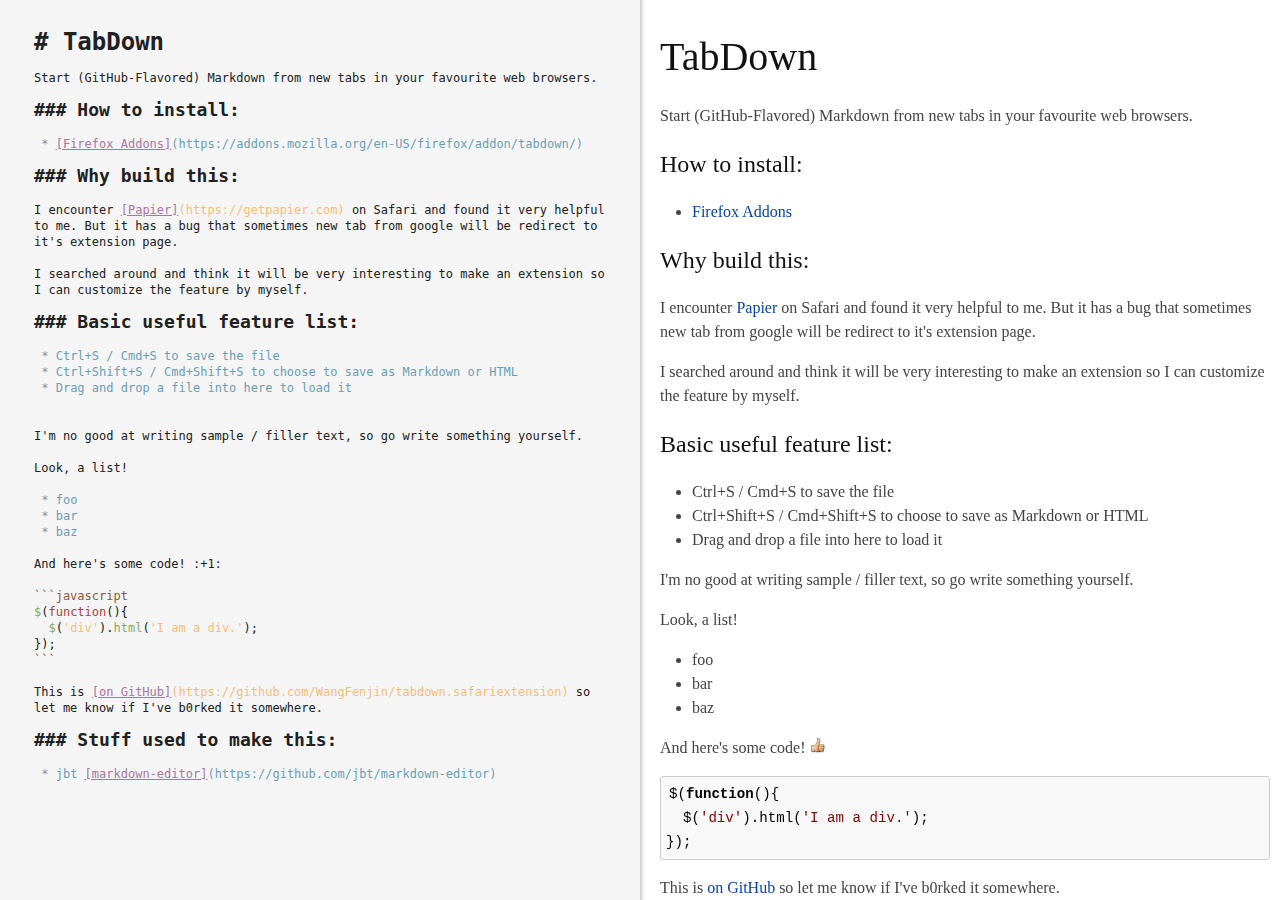
<file: markdown-editor/index.html>
<!DOCTYPE html>
<html>

<head>
	<title>Markdown Editor</title>
	<meta content="text/html;charset=utf-8" http-equiv="Content-Type">
	<meta content="utf-8" http-equiv="encoding">
	<script src="markdown-it.js"></script>
	<script src="markdown-it-footnote.js"></script>
	<script src="highlight.pack.js"></script>
	<script src="emojify.js"></script>
	<script src="codemirror/lib/codemirror.js"></script>
	<script src="codemirror/overlay.js"></script>
	<script src="codemirror/xml/xml.js"></script>
	<script src="codemirror/markdown/markdown.js"></script>
	<script src="codemirror/gfm/gfm.js"></script>
	<script src="codemirror/javascript/javascript.js"></script>
	<script src="codemirror/css/css.js"></script>
	<script src="codemirror/htmlmixed/htmlmixed.js"></script>
	<script src="codemirror/lib/util/continuelist.js"></script>
	<script src="rawinflate.js"></script>
	<script src="rawdeflate.js"></script>
	<script src="toastr/jquery-3.1.1.min.js"></script>
	<script src="toastr/toastr.min.js"></script>
	<link rel="stylesheet" href="toastr/toastr.min.css">
	<link rel="stylesheet" href="base16-light.css">
	<link rel="stylesheet" href="codemirror/lib/codemirror.css">
	<link rel="stylesheet" href="default.css">
	<link rel="stylesheet" href="index.css">
</head>

<body>
	<div id="in">
		<form><textarea id="code"># TabDown

Start (GitHub-Flavored) Markdown from new tabs in your favourite web browsers.

### How to install:

 * [Firefox Addons](https://addons.mozilla.org/en-US/firefox/addon/tabdown/)

### Why build this:

I encounter [Papier](https://getpapier.com) on Safari and found it very helpful to me. But it has a bug that sometimes new tab from google will be redirect to it's extension page.

I searched around and think it will be very interesting to make an extension so I can customize the feature by myself.

### Basic useful feature list:

 * Ctrl+S / Cmd+S to save the file
 * Ctrl+Shift+S / Cmd+Shift+S to choose to save as Markdown or HTML
 * Drag and drop a file into here to load it


I'm no good at writing sample / filler text, so go write something yourself.

Look, a list!

 * foo
 * bar
 * baz

And here's some code! :+1:

```javascript
$(function(){
  $('div').html('I am a div.');
});
```

This is [on GitHub](https://github.com/WangFenjin/tabdown.safariextension) so let me know if I've b0rked it somewhere.

### Stuff used to make this:

 * jbt [markdown-editor](https://github.com/jbt/markdown-editor)
</textarea></form>
	</div>
	<div id="out"></div>
	<div id="menu">
		<span>Save As</span>
		<div id="saveas-markdown">
			<svg height="64" width="64" xmlns="http://www.w3.org/2000/svg">
				<g transform="scale(0.0625)">
					<path d="M950.154 192H73.846C33.127 192 0 225.12699999999995 0 265.846v492.308C0 798.875 33.127 832 73.846 832h876.308c40.721 0 73.846-33.125 73.846-73.846V265.846C1024 225.12699999999995 990.875 192 950.154 192zM576 703.875L448 704V512l-96 123.077L256 512v192H128V320h128l96 128 96-128 128-0.125V703.875zM767.091 735.875L608 512h96V320h128v192h96L767.091 735.875z"
					/>
				</g>
			</svg>
			<span>Markdown</span>
		</div>
		<div id="saveas-html">
			<svg height="64" width="64" xmlns="http://www.w3.org/2000/svg">
				<g transform="scale(0.0625) translate(64,0)">
					<path d="M608 192l-96 96 224 224L512 736l96 96 288-320L608 192zM288 192L0 512l288 320 96-96L160 512l224-224L288 192z" />
				</g>
			</svg>
			<span>HTML</span>
		</div>
		<div id="saveas-url">
			<!-- Share icon by Icons8 -->
			<svg height="64" width="64" xmlns="http://www.w3.org/2000/svg" xmlns:xlink="http://www.w3.org/1999/xlink" version="1.0" x="0px"
			y="0px" viewBox="0 0 24 24" class="icon icons8-Share">
				<path d="M 18 2 C 16.343146 2 15 3.3431458 15 5 C 15 5.1963259 15.026495 5.3766961 15.0625 5.5625 L 7.9375 9.71875 C 7.4141653 9.2738436 6.7407113 9 6 9 C 4.3431458 9 3 10.343146 3 12 C 3 13.656854 4.3431458 15 6 15 C 6.7407113 15 7.4141653 14.726156 7.9375 14.28125 L 15.0625 18.4375 C 15.026495 18.623304 15 18.803674 15 19 C 15 20.656854 16.343146 22 18 22 C 19.656854 22 21 20.656854 21 19 C 21 17.343146 19.656854 16 18 16 C 17.259289 16 16.585835 16.273844 16.0625 16.71875 L 8.9375 12.5625 C 8.9735045 12.376696 9 12.196326 9 12 C 9 11.803674 8.9735045 11.623304 8.9375 11.4375 L 16.0625 7.28125 C 16.585835 7.7261564 17.259289 8 18 8 C 19.656854 8 21 6.6568542 21 5 C 21 3.3431458 19.656854 2 18 2 z"></path>
			</svg>
			<span>URL</span>
		</div>
		<a id="close-menu">&times;</a>
	</div>
	<script src="index.js"></script>
</body>

</html>
</file>
<file: markdown-editor/base16-light.css>
/*

    Name:       Base16 Default Light
    Author:     Chris Kempson (http://chriskempson.com)

    CodeMirror template by Jan T. Sott (https://github.com/idleberg/base16-chrome-devtools)
    Original Base16 color scheme by Chris Kempson (https://github.com/chriskempson/base16)

*/

.cm-s-base16-light.CodeMirror {background: #f5f5f5; color: #202020;}
.cm-s-base16-light div.CodeMirror-selected {background: #e0e0e0 !important;}
.cm-s-base16-light.CodeMirror ::selection { background: #e0e0e0; }
.cm-s-base16-light.CodeMirror ::-moz-selection { background: #e0e0e0; }
.cm-s-base16-light .CodeMirror-gutters {background: #f5f5f5; border-right: 0px;}
.cm-s-base16-light .CodeMirror-guttermarker { color: #ac4142; }
.cm-s-base16-light .CodeMirror-guttermarker-subtle { color: #b0b0b0; }
.cm-s-base16-light .CodeMirror-linenumber {color: #b0b0b0;}
.cm-s-base16-light .CodeMirror-cursor {border-left: 1px solid #505050 !important;}

.cm-s-base16-light span.cm-comment {color: #8f5536;}
.cm-s-base16-light span.cm-atom {color: #aa759f;}
.cm-s-base16-light span.cm-number {color: #aa759f;}

.cm-s-base16-light span.cm-property, .cm-s-base16-light span.cm-attribute {color: #90a959;}
.cm-s-base16-light span.cm-keyword {color: #ac4142;}
.cm-s-base16-light span.cm-string {color: #f4bf75;}

.cm-s-base16-light span.cm-variable {color: #90a959;}
.cm-s-base16-light span.cm-variable-2 {color: #6a9fb5;}
.cm-s-base16-light span.cm-def {color: #d28445;}
.cm-s-base16-light span.cm-bracket {color: #202020;}
.cm-s-base16-light span.cm-tag {color: #ac4142;}
.cm-s-base16-light span.cm-link {color: #aa759f;}
.cm-s-base16-light span.cm-error {background: #ac4142; color: #505050;}

.cm-s-base16-light .CodeMirror-activeline-background {background: #DDDCDC !important;}
.cm-s-base16-light .CodeMirror-matchingbracket { text-decoration: underline; color: white !important;}
</file>
<file: markdown-editor/codemirror/lib/codemirror.css>
/* BASICS */

.CodeMirror {
  /* Set height, width, borders, and global font properties here */
  font-family: monospace;
  height: 300px;
  color: black;
}

/* PADDING */

.CodeMirror-lines {
  padding: 4px 0; /* Vertical padding around content */
}
.CodeMirror pre {
  padding: 0 4px; /* Horizontal padding of content */
}

.CodeMirror-scrollbar-filler, .CodeMirror-gutter-filler {
  background-color: white; /* The little square between H and V scrollbars */
}

/* GUTTER */

.CodeMirror-gutters {
  border-right: 1px solid #ddd;
  background-color: #f7f7f7;
  white-space: nowrap;
}
.CodeMirror-linenumbers {}
.CodeMirror-linenumber {
  padding: 0 3px 0 5px;
  min-width: 20px;
  text-align: right;
  color: #999;
  white-space: nowrap;
}

.CodeMirror-guttermarker { color: black; }
.CodeMirror-guttermarker-subtle { color: #999; }

/* CURSOR */

.CodeMirror div.CodeMirror-cursor {
  border-left: 1px solid black;
}
/* Shown when moving in bi-directional text */
.CodeMirror div.CodeMirror-secondarycursor {
  border-left: 1px solid silver;
}
.CodeMirror.cm-fat-cursor div.CodeMirror-cursor {
  width: auto;
  border: 0;
  background: #7e7;
}
.CodeMirror.cm-fat-cursor div.CodeMirror-cursors {
  z-index: 1;
}

.cm-animate-fat-cursor {
  width: auto;
  border: 0;
  -webkit-animation: blink 1.06s steps(1) infinite;
  -moz-animation: blink 1.06s steps(1) infinite;
  animation: blink 1.06s steps(1) infinite;
}
@-moz-keyframes blink {
  0% { background: #7e7; }
  50% { background: none; }
  100% { background: #7e7; }
}
@-webkit-keyframes blink {
  0% { background: #7e7; }
  50% { background: none; }
  100% { background: #7e7; }
}
@keyframes blink {
  0% { background: #7e7; }
  50% { background: none; }
  100% { background: #7e7; }
}

/* Can style cursor different in overwrite (non-insert) mode */
div.CodeMirror-overwrite div.CodeMirror-cursor {}

.cm-tab { display: inline-block; text-decoration: inherit; }

.CodeMirror-ruler {
  border-left: 1px solid #ccc;
  position: absolute;
}

/* DEFAULT THEME */

.cm-s-default .cm-keyword {color: #708;}
.cm-s-default .cm-atom {color: #219;}
.cm-s-default .cm-number {color: #164;}
.cm-s-default .cm-def {color: #00f;}
.cm-s-default .cm-variable,
.cm-s-default .cm-punctuation,
.cm-s-default .cm-property,
.cm-s-default .cm-operator {}
.cm-s-default .cm-variable-2 {color: #05a;}
.cm-s-default .cm-variable-3 {color: #085;}
.cm-s-default .cm-comment {color: #a50;}
.cm-s-default .cm-string {color: #a11;}
.cm-s-default .cm-string-2 {color: #f50;}
.cm-s-default .cm-meta {color: #555;}
.cm-s-default .cm-qualifier {color: #555;}
.cm-s-default .cm-builtin {color: #30a;}
.cm-s-default .cm-bracket {color: #997;}
.cm-s-default .cm-tag {color: #170;}
.cm-s-default .cm-attribute {color: #00c;}
.cm-s-default .cm-header {color: blue;}
.cm-s-default .cm-quote {color: #090;}
.cm-s-default .cm-hr {color: #999;}
.cm-s-default .cm-link {color: #00c;}

.cm-negative {color: #d44;}
.cm-positive {color: #292;}
.cm-header, .cm-strong {font-weight: bold;}
.cm-em {font-style: italic;}
.cm-link {text-decoration: underline;}
.cm-strikethrough {text-decoration: line-through;}

.cm-s-default .cm-error {color: #f00;}
.cm-invalidchar {color: #f00;}

/* Default styles for common addons */

div.CodeMirror span.CodeMirror-matchingbracket {color: #0f0;}
div.CodeMirror span.CodeMirror-nonmatchingbracket {color: #f22;}
.CodeMirror-matchingtag { background: rgba(255, 150, 0, .3); }
.CodeMirror-activeline-background {background: #e8f2ff;}

/* STOP */

/* The rest of this file contains styles related to the mechanics of
   the editor. You probably shouldn't touch them. */

.CodeMirror {
  position: relative;
  overflow: hidden;
  background: white;
}

.CodeMirror-scroll {
  overflow: scroll !important; /* Things will break if this is overridden */
  /* 30px is the magic margin used to hide the element's real scrollbars */
  /* See overflow: hidden in .CodeMirror */
  margin-bottom: -30px; margin-right: -30px;
  padding-bottom: 30px;
  height: 100%;
  outline: none; /* Prevent dragging from highlighting the element */
  position: relative;
}
.CodeMirror-sizer {
  position: relative;
  border-right: 30px solid transparent;
}

/* The fake, visible scrollbars. Used to force redraw during scrolling
   before actuall scrolling happens, thus preventing shaking and
   flickering artifacts. */
.CodeMirror-vscrollbar, .CodeMirror-hscrollbar, .CodeMirror-scrollbar-filler, .CodeMirror-gutter-filler {
  position: absolute;
  z-index: 6;
  display: none;
}
.CodeMirror-vscrollbar {
  right: 0; top: 0;
  overflow-x: hidden;
  overflow-y: scroll;
}
.CodeMirror-hscrollbar {
  bottom: 0; left: 0;
  overflow-y: hidden;
  overflow-x: scroll;
}
.CodeMirror-scrollbar-filler {
  right: 0; bottom: 0;
}
.CodeMirror-gutter-filler {
  left: 0; bottom: 0;
}

.CodeMirror-gutters {
  position: absolute; left: 0; top: 0;
  z-index: 3;
}
.CodeMirror-gutter {
  white-space: normal;
  height: 100%;
  display: inline-block;
  margin-bottom: -30px;
  /* Hack to make IE7 behave */
  *zoom:1;
  *display:inline;
}
.CodeMirror-gutter-wrapper {
  position: absolute;
  z-index: 4;
  height: 100%;
}
.CodeMirror-gutter-elt {
  position: absolute;
  cursor: default;
  z-index: 4;
}
.CodeMirror-gutter-wrapper {
  -webkit-user-select: none;
  -moz-user-select: none;
  user-select: none;
}

.CodeMirror-lines {
  cursor: text;
  min-height: 1px; /* prevents collapsing before first draw */
}
.CodeMirror pre {
  /* Reset some styles that the rest of the page might have set */
  -moz-border-radius: 0; -webkit-border-radius: 0; border-radius: 0;
  border-width: 0;
  background: transparent;
  font-family: inherit;
  font-size: inherit;
  margin: 0;
  white-space: pre;
  word-wrap: normal;
  line-height: inherit;
  color: inherit;
  z-index: 2;
  position: relative;
  overflow: visible;
  -webkit-tap-highlight-color: transparent;
}
.CodeMirror-wrap pre {
  word-wrap: break-word;
  white-space: pre-wrap;
  word-break: normal;
}

.CodeMirror-linebackground {
  position: absolute;
  left: 0; right: 0; top: 0; bottom: 0;
  z-index: 0;
}

.CodeMirror-linewidget {
  position: relative;
  z-index: 2;
  overflow: auto;
}

.CodeMirror-widget {}

.CodeMirror-code {
  outline: none;
}

/* Force content-box sizing for the elements where we expect it */
.CodeMirror-scroll,
.CodeMirror-sizer,
.CodeMirror-gutter,
.CodeMirror-gutters,
.CodeMirror-linenumber {
  -moz-box-sizing: content-box;
  box-sizing: content-box;
}

.CodeMirror-measure {
  position: absolute;
  width: 100%;
  height: 0;
  overflow: hidden;
  visibility: hidden;
}
.CodeMirror-measure pre { position: static; }

.CodeMirror div.CodeMirror-cursor {
  position: absolute;
  border-right: none;
  width: 0;
}

div.CodeMirror-cursors {
  visibility: hidden;
  position: relative;
  z-index: 3;
}
.CodeMirror-focused div.CodeMirror-cursors {
  visibility: visible;
}

.CodeMirror-selected { background: #d9d9d9; }
.CodeMirror-focused .CodeMirror-selected { background: #d7d4f0; }
.CodeMirror-crosshair { cursor: crosshair; }
.CodeMirror ::selection { background: #d7d4f0; }
.CodeMirror ::-moz-selection { background: #d7d4f0; }

.cm-searching {
  background: #ffa;
  background: rgba(255, 255, 0, .4);
}

/* IE7 hack to prevent it from returning funny offsetTops on the spans */
.CodeMirror span { *vertical-align: text-bottom; }

/* Used to force a border model for a node */
.cm-force-border { padding-right: .1px; }

@media print {
  /* Hide the cursor when printing */
  .CodeMirror div.CodeMirror-cursors {
    visibility: hidden;
  }
}

/* See issue #2901 */
.cm-tab-wrap-hack:after { content: ''; }

/* Help users use markselection to safely style text background */
span.CodeMirror-selectedtext { background: none; }
</file>
<file: markdown-editor/default.css>
/*

Original style from softwaremaniacs.org (c) Ivan Sagalaev <Maniac@SoftwareManiacs.Org>

*/

.hljs {
  display: block;
  overflow-x: auto;
  padding: 0.5em;
  background: #f0f0f0;
  -webkit-text-size-adjust: none;
}

.hljs,
.hljs-subst,
.hljs-tag .hljs-title,
.nginx .hljs-title {
  color: black;
}

.hljs-string,
.hljs-title,
.hljs-constant,
.hljs-parent,
.hljs-tag .hljs-value,
.hljs-rules .hljs-value,
.hljs-preprocessor,
.hljs-pragma,
.haml .hljs-symbol,
.ruby .hljs-symbol,
.ruby .hljs-symbol .hljs-string,
.hljs-template_tag,
.django .hljs-variable,
.smalltalk .hljs-class,
.hljs-addition,
.hljs-flow,
.hljs-stream,
.bash .hljs-variable,
.apache .hljs-tag,
.apache .hljs-cbracket,
.tex .hljs-command,
.tex .hljs-special,
.erlang_repl .hljs-function_or_atom,
.asciidoc .hljs-header,
.markdown .hljs-header,
.coffeescript .hljs-attribute {
  color: #800;
}

.smartquote,
.hljs-comment,
.hljs-annotation,
.diff .hljs-header,
.hljs-chunk,
.asciidoc .hljs-blockquote,
.markdown .hljs-blockquote {
  color: #888;
}

.hljs-number,
.hljs-date,
.hljs-regexp,
.hljs-literal,
.hljs-hexcolor,
.smalltalk .hljs-symbol,
.smalltalk .hljs-char,
.go .hljs-constant,
.hljs-change,
.lasso .hljs-variable,
.makefile .hljs-variable,
.asciidoc .hljs-bullet,
.markdown .hljs-bullet,
.asciidoc .hljs-link_url,
.markdown .hljs-link_url {
  color: #080;
}

.hljs-label,
.hljs-javadoc,
.ruby .hljs-string,
.hljs-decorator,
.hljs-filter .hljs-argument,
.hljs-localvars,
.hljs-array,
.hljs-attr_selector,
.hljs-important,
.hljs-pseudo,
.hljs-pi,
.haml .hljs-bullet,
.hljs-doctype,
.hljs-deletion,
.hljs-envvar,
.hljs-shebang,
.apache .hljs-sqbracket,
.nginx .hljs-built_in,
.tex .hljs-formula,
.erlang_repl .hljs-reserved,
.hljs-prompt,
.asciidoc .hljs-link_label,
.markdown .hljs-link_label,
.vhdl .hljs-attribute,
.clojure .hljs-attribute,
.asciidoc .hljs-attribute,
.lasso .hljs-attribute,
.coffeescript .hljs-property,
.hljs-phony {
  color: #88f;
}

.hljs-keyword,
.hljs-id,
.hljs-title,
.hljs-built_in,
.css .hljs-tag,
.hljs-javadoctag,
.hljs-phpdoc,
.hljs-dartdoc,
.hljs-yardoctag,
.smalltalk .hljs-class,
.hljs-winutils,
.bash .hljs-variable,
.apache .hljs-tag,
.hljs-type,
.hljs-typename,
.tex .hljs-command,
.asciidoc .hljs-strong,
.markdown .hljs-strong,
.hljs-request,
.hljs-status {
  font-weight: bold;
}

.asciidoc .hljs-emphasis,
.markdown .hljs-emphasis {
  font-style: italic;
}

.nginx .hljs-built_in {
  font-weight: normal;
}

.coffeescript .javascript,
.javascript .xml,
.lasso .markup,
.tex .hljs-formula,
.xml .javascript,
.xml .vbscript,
.xml .css,
.xml .hljs-cdata {
  opacity: 0.5;
}
</file>
<file: markdown-editor/index.css>
body {margin: 0;}

.CodeMirror pre{
    line-height: 16px;
}

#in{
    position: fixed;
    top: 0;
    left: 0;
    bottom: 0;
    width: 50%;
    height: auto;
    overflow: auto;
    font-size: 12px;
    box-shadow: -10px 2px 6px 10px rgba(0,0,0,0.4);
}

.CodeMirror {
    position: absolute;
    top: 0;
    left: 0;
    right: 0;
    bottom: 0;
    width: auto;
    height: auto;
}

.CodeMirror-scroll {
    padding: 30px;
    box-sizing: border-box;
}

#out{
    position: fixed;
    top: 0;
    right: 0;
    left: 50%;
    bottom: 0;
    overflow: auto;
    padding: 10px;
    padding-left: 20px;
    color: #444;
    font-family:Georgia, Palatino, 'Palatino Linotype', Times, 'Times New Roman', serif;
    font-size: 16px;
    line-height: 1.5em
}

#menu {
    display: none;
    position: fixed;
    background-color: #111;
    border-radius: 5px;
    top: 50%;
    left: 50%;
    width: 400px;
    height: 150px;
    margin-top: -75px;
    margin-left: -125px;
    z-index: 99;
    text-align: center;
    color: white;
}

#menu > span {
    display: block;
    font-size: 1.5em;
    line-height: 1.3;
    margin-top: 0.25em;
}

#menu > div {
    display: inline-block;
    width: 100px;
    text-align: center;
    vertical-align: top;
    cursor: pointer;
    opacity: 0.7;
}

#menu > div:hover {
    opacity: 1;
}

#menu svg {
    width: 64px;
    height: 64px;
    margin: 0 auto;
    display: block;
}
#menu path {
    fill: #fff;
}

#close-menu {
    position: absolute;
    top: 5px;
    right: 9px;
    color: white;
    cursor: pointer;
}

.emoji {
    width: 1em;
    height: 1em;
    vertical-align: baseline;
}

@media screen and (max-width: 1024px) {
    #in {
    display: none;
    }
    #out {
    left: 0;
    padding-left: 10px;
    }
}

.cm-header-1 { font-size: 2em; }
.cm-header-2 { font-size: 1.75em; }
.cm-header-3 { font-size: 1.5em; }
.cm-header-4 { font-size: 1.3em; }
.cm-header-5 { font-size: 1.2em; }
.cm-header-6 { font-size: 1.15em; }

.cm-quote { color: #90a959; font-style: italic; }

.view #in {
    display: none;
}
.view #out {
    left: 0;
    padding-left: 10px;
}

a{ color: #0645ad; text-decoration:none;}
a:visited{ color: #0b0080; }
a:hover{ color: #06e; }
a:active{ color:#faa700; }
a:focus{ outline: thin dotted; }
a:hover, a:active{ outline: 0; }

p{margin:1em 0;}

img{max-width:100%;}

h1,h2,h3,h4,h5,h6{font-weight:normal;color:#111;line-height:1em;}
h4,h5,h6{ font-weight: bold; }
h1{ font-size:2.5em; }
h2{ font-size:2em; border-bottom:1px solid silver; padding-bottom: 5px; }
h3{ font-size:1.5em; }
h4{ font-size:1.2em; }
h5{ font-size:1em; }
h6{ font-size:0.9em; }

blockquote{color:#666666;margin:0;padding-left: 3em;border-left: 0.5em #EEE solid;}
hr { display: block; height: 2px; border: 0; border-top: 1px solid #aaa;border-bottom: 1px solid #eee; margin: 1em 0; padding: 0; }

pre, code{
    color: #000;
    font-family:Consolas, "Liberation Mono", Menlo, Courier, monospace;
    font-size: 0.94em; /* 0.94 = 0.88 + (1.00 - 0.88) / 2 */
    border-radius:3px;
    background-color: #F8F8F8;
    border: 1px solid #CCC;
}
pre { white-space: pre; white-space: pre-wrap; word-wrap: break-word; padding: 5px;}
pre code { border: 0px !important; background: transparent !important; line-height: 1.3em; }
code { padding: 0 3px 0 3px; }
sub, sup { font-size: 75%; line-height: 0; position: relative; vertical-align: baseline; }
sup { top: -0.5em; }
sub { bottom: -0.25em; }
ul, ol { margin: 1em 0; padding: 0 0 0 2em; }
li p:last-child { margin:0 }
dd { margin: 0 0 0 2em; }
img { border: 0; -ms-interpolation-mode: bicubic; vertical-align: middle; }
table { border-collapse: collapse; border-spacing: 0; }
td, th { vertical-align: top; padding: 4px 10px; border: 1px solid #bbb; }
tr:nth-child(even) td, tr:nth-child(even) th { background: #eee; }
</file>
